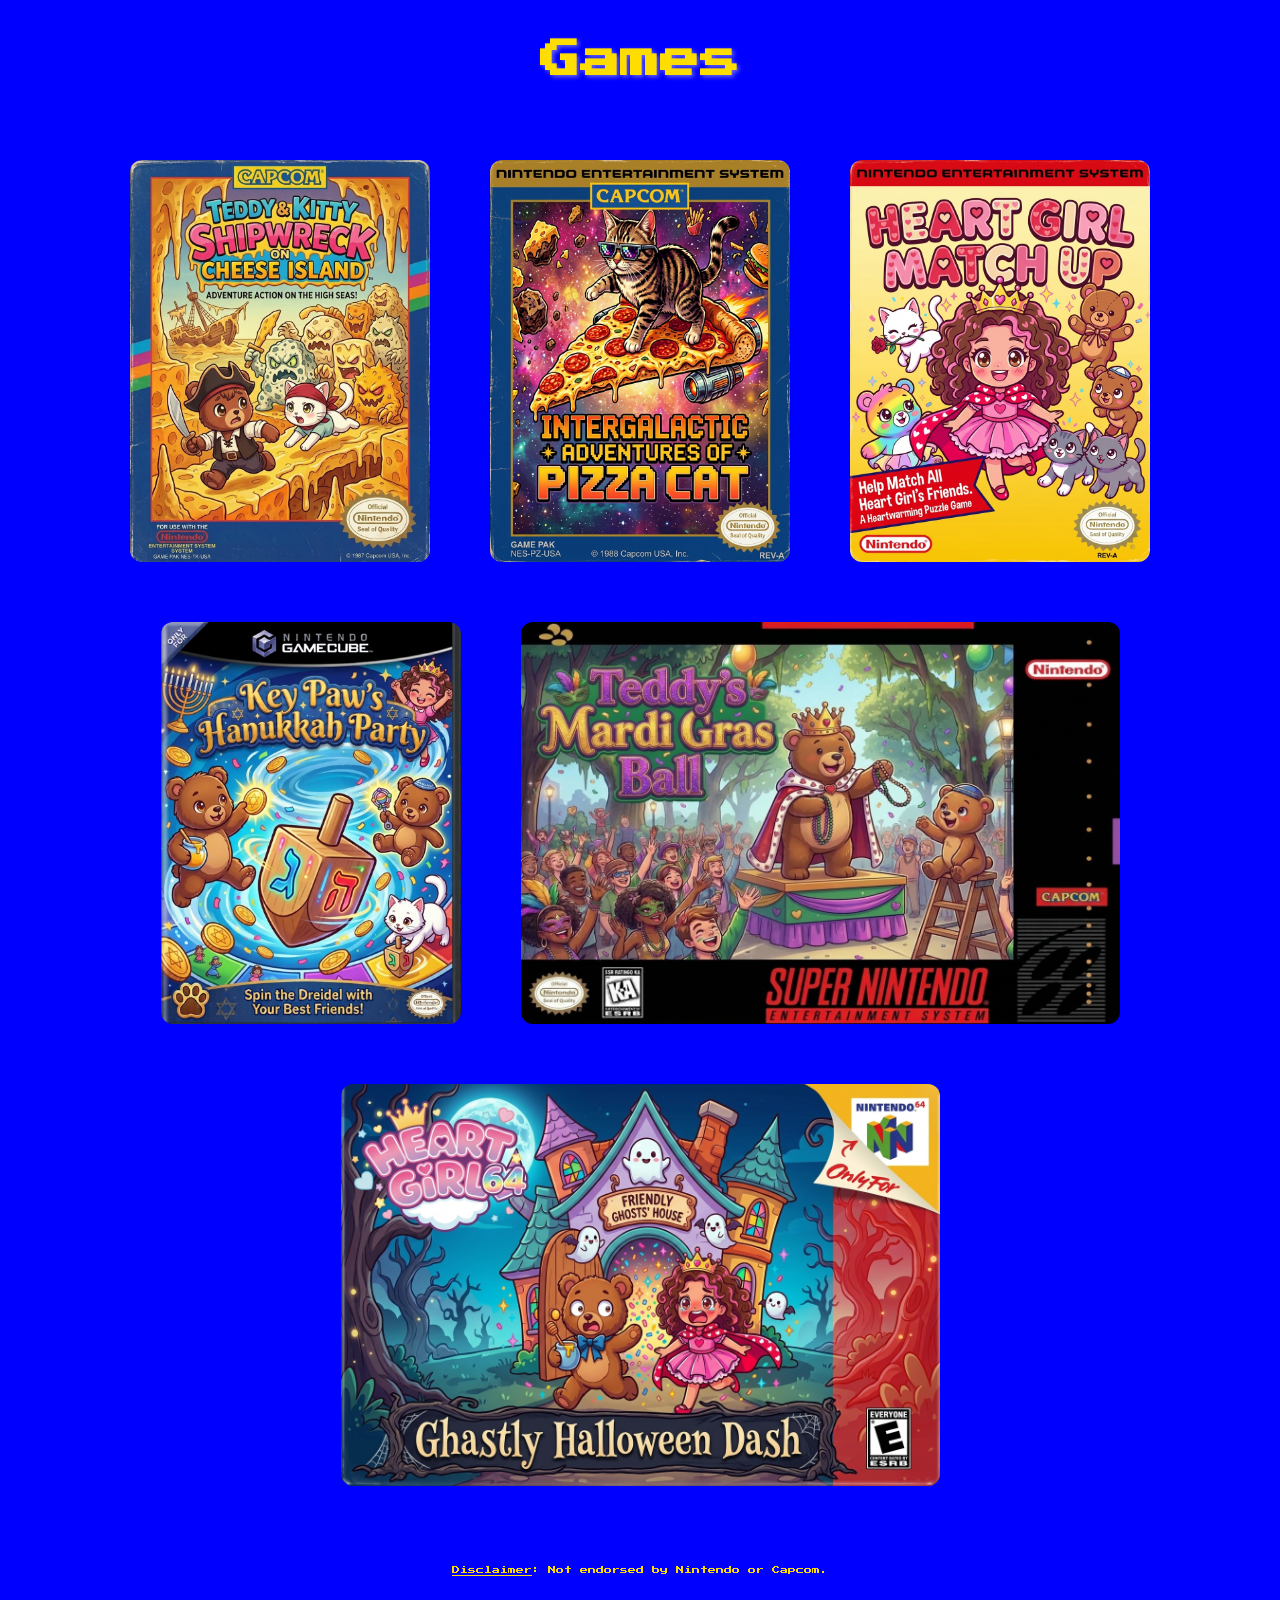
<file: index.html>
<!DOCTYPE html>
<html lang="en" class="reset-box-model">
<head>
  <meta charset="UTF-8">
  <meta name="viewport" content="width=device-width, initial-scale=1.0">
  <meta name="theme-color" content="#0000f8">
  <meta name="description" content="Play free kid-friendly browser games featuring Heart Girl — Teddy and Kitty: Shipwreck on Cheese Island, Intergallactic Adventures of Pizza Cat, Ghastly Halloween Dash and Heart Girl Match Up." />
  <!--NO INDEX-->
  <meta name="robots" content="index, follow, noimageindex" />
  <meta name="googlebot" content="index, follow, noimageindex" />
  <!--Title and Icon-->
  <title>Heart Girl Games</title>
  <link rel="icon" type="image/png" href="images/heart-girl-ico.png" />
  <link rel="apple-touch-icon" href="images/heart-girl-ico.png" />
  <link rel="canonical" href="https://heart-girl-games.netlify.app/" />
    <!-- Social Media -->
    <meta property="og:title" content="Heart Girl Games" />
    <meta property="og:description" content="Play free kid-friendly browser games featuring Heart Girl — Teddy and Kitty: Shipwreck on Cheese Island, Intergallactic Adventures of Pizza Cat, Ghastly Halloween Dash and Heart Girl Match Up." />
    <meta property="og:image" content="https://heart-girl-games.netlify.app/images/startScreen.jpg" />
    <meta property="og:image:width" content="1200" />
    <meta property="og:image:height" content="630" />
    <meta property="og:url" content="https://heart-girl-games.netlify.app/" />
    <meta property="og:type" content="website" />
    <meta property="og:locale" content="en-US" />
    <meta property="og:site_name" content="Heart Girl Games" />
    <!-- Twitter Card -->
    <meta name="twitter:card" content="summary_large_image" />
    <meta name="twitter:title" content="Heart Girl Games" />
    <meta name="twitter:description" content="Play free kid-friendly browser games featuring Heart Girl — Teddy and Kitty: Shipwreck on Cheese Island, Intergallactic Adventures of Pizza Cat, Ghastly Halloween Dash and Heart Girl Match Up." />
    <meta name="twitter:image" content="https://heart-girl-games.netlify.app/images/startScreen.jpg" />
   <!-- Style Sheets -->  
  <link href="https://fonts.googleapis.com/css2?family=Press+Start+2P&family=Story+Scrip&display=swap" rel="stylesheet">
  <link rel="stylesheet" href="styles.css">
  <!-- Structured Data -->
  <script type="application/ld+json">
  {
    "@context": "https://schema.org",
    "@type": "WebSite",
    "name": "Heart Girl Games",
    "url": "https://heart-girl-games.netlify.app/",
    "description": "Free kid-friendly browser games featuring Heart Girl, Teddy and Kitty."
  }
  </script>
</head>
<body class="reset-box-model page-body">
  <h1 class="reset-box-model page-title-games">Games</h1>
  <div class="game-grid">
    <a href="pirates/index.html" class="game-card">
      <img src="images/pirates.jpeg" alt="Pirates" class="game-thumbnail">
    </a>
    <a href="pizza_cat/index.html" class="game-card">
      <img src="images/pizza_cat.jpeg" alt="Pizza Cat" class="game-thumbnail">
    </a>
    <a href="match_up/index.html" class="game-card">
      <img src="images/match_up.jpeg" alt="Match Up" class="game-thumbnail">
    </a>
    <a href="key_paw/index.html" class="game-card">
      <img src="images/key_paw.jpg" alt="Match Up" class="game-thumbnail">
    </a>
    <a href="mardi_gras/index.html" class="game-card game-card-wide">
      <img src="images/mardi_gras.jpeg" alt="Teddy's Mardi Gras Ball" class="game-thumbnail">
    </a>
    <a href="teddy_3d/index.html" class="game-card game-card-wide">
      <img src="images/heat_girl_64.jpeg" alt="Heart Girl 64" class="game-thumbnail">
    </a>
  </div>
  <div class="copyright-text"><u>Disclaimer</u>: Not endorsed by Nintendo or Capcom.</div>
</body>
<script src="script.js"></script>
</html>
</file>
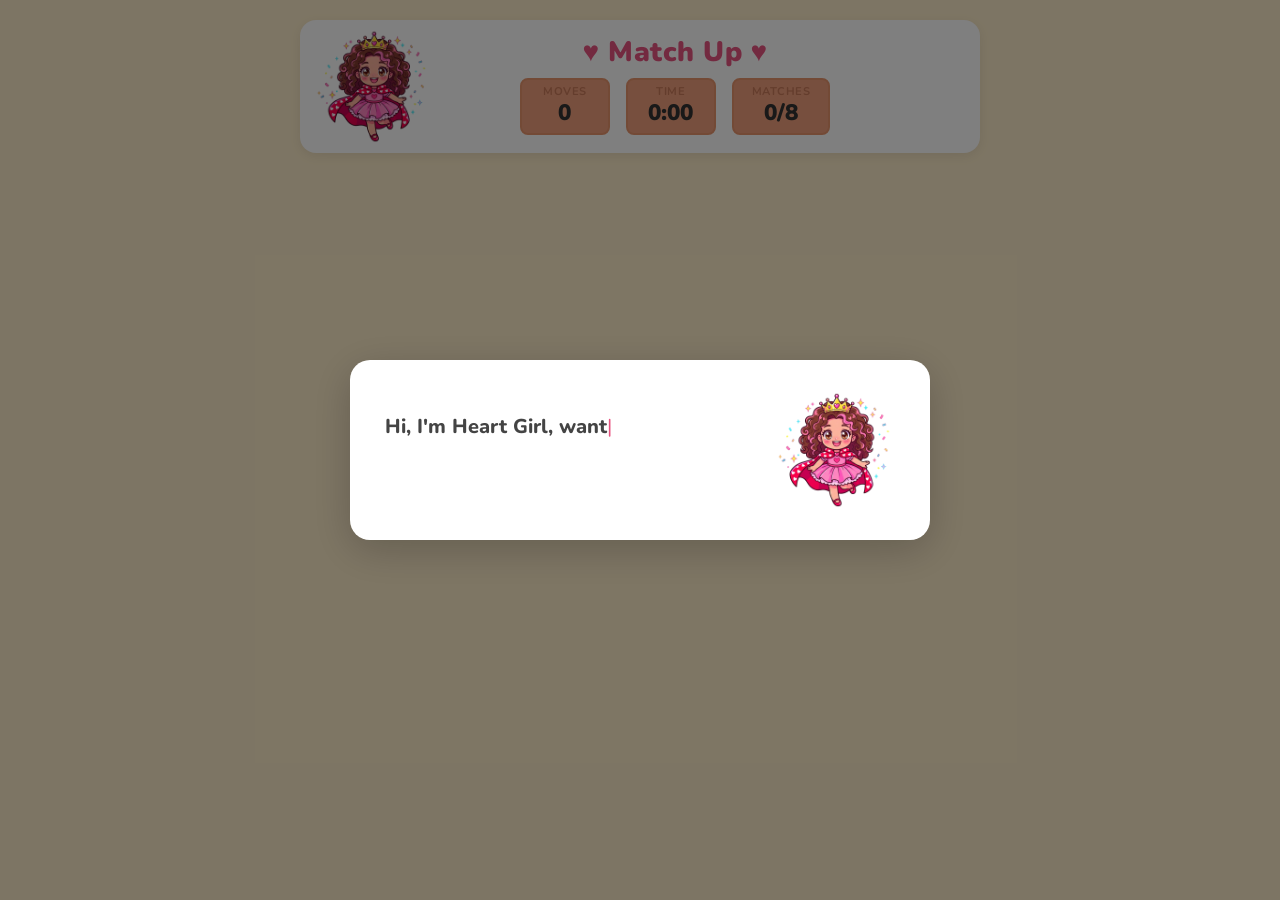
<file: match_up/index.html>
<!DOCTYPE html>
<html lang="en">
<head>
    <meta charset="UTF-8">
    <meta name="viewport" content="width=device-width, initial-scale=1.0">
    <meta name="robots" content="nofollow, noindex, noimageindex">
    <title>Heart Girl Match Up</title>
    <link rel="icon" type="image/png" href="Images/hg-favicon.png">
    <link href="https://cdn.jsdelivr.net/npm/bootstrap@5.3.2/dist/css/bootstrap.min.css" rel="stylesheet">
    <link href="https://fonts.googleapis.com/css2?family=Nunito:wght@600;700;800;900&display=swap" rel="stylesheet">
    <link rel="stylesheet" href="styles.css">
</head>
<body>

    <!-- Popup Overlay -->
    <div class="popup-overlay active" id="popupOverlay">
        <div class="popup-box">
            <div class="popup-text-section">
                <p class="popup-typed-text" id="popupTypedText"></p>
                <div class="popup-continue hidden" id="popupContinue">
                    <span class="continue-keyboard">Press Return to continue</span>
                    <button class="continue-touch btn btn-continue" type="button">Continue</button>
                </div>
            </div>
            <div class="popup-image-section">
                <img src="Images/heart-girl.png" alt="Heart Girl" class="popup-img"
                     onerror="this.style.display='none';">
            </div>
        </div>
    </div>

    <!-- Heart Match Animation -->
    <div class="heart-pop" id="heartPop" aria-hidden="true">&#9829;</div>

    <!-- Game Container -->
    <div class="container-fluid game-container" id="gameContainer">
        <!-- Header -->
        <div class="game-header mx-auto">
            <div class="header-inner">
                <img src="Images/heart-girl.png" alt="Heart Girl" class="header-img"
                     onerror="this.style.display='none';">
                <h1 class="game-title text-center">&#9829; Match Up &#9829;</h1>
                <div class="metrics d-flex justify-content-center gap-3 mt-2">
                    <div class="metric-box text-center">
                        <div class="metric-label">Moves</div>
                        <div class="metric-value" id="movesDisplay">0</div>
                    </div>
                    <div class="metric-box text-center">
                        <div class="metric-label">Time</div>
                        <div class="metric-value" id="timeDisplay">0:00</div>
                    </div>
                    <div class="metric-box text-center">
                        <div class="metric-label">Matches</div>
                        <div class="metric-value" id="matchesDisplay">0/8</div>
                    </div>
                </div>
            </div>
        </div>

        <!-- Card Grid -->
        <div class="card-grid mx-auto" id="cardGrid"></div>
    </div>

    <script src="app.js"></script>
</body>
</html>
</file>
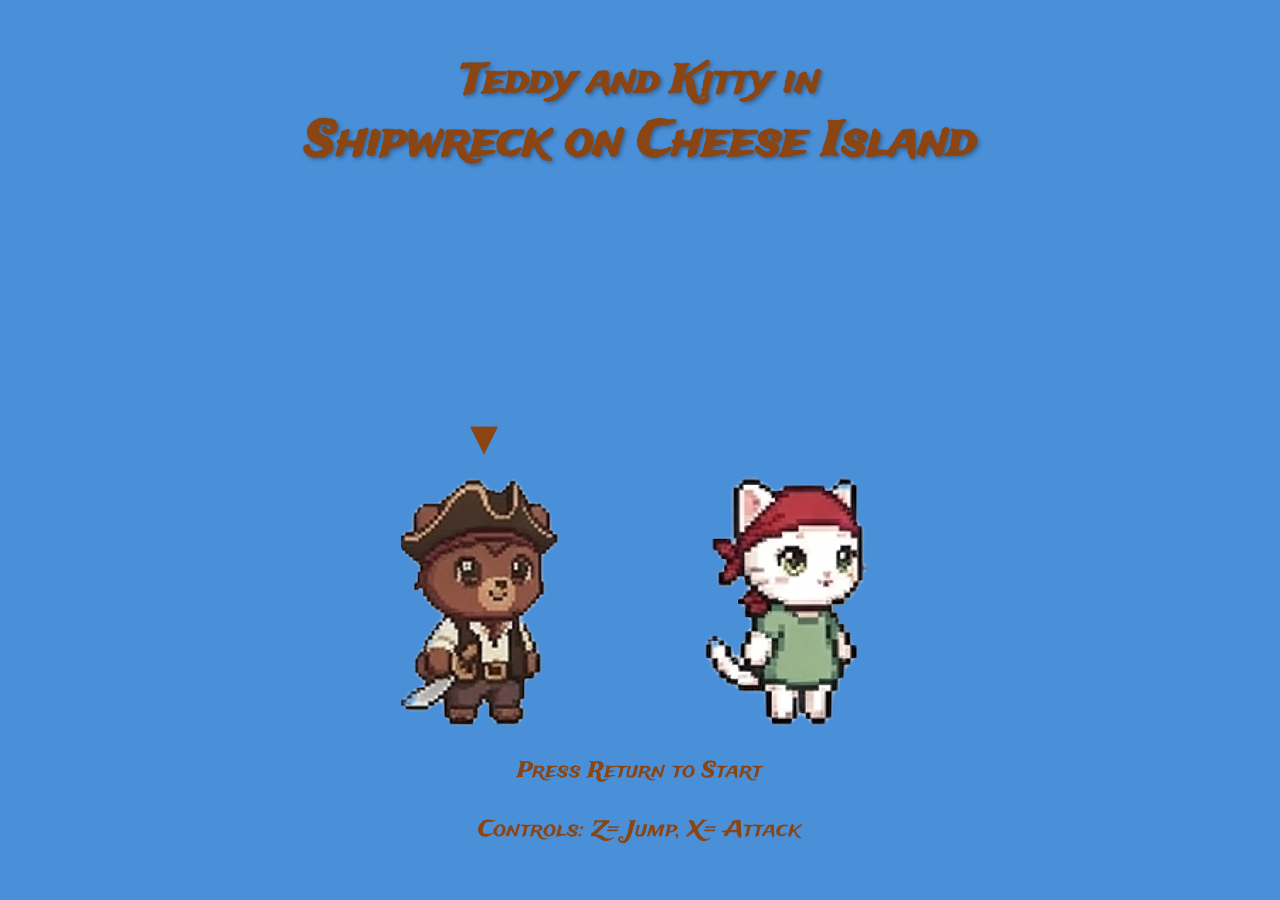
<file: pirates/index.html>
<!DOCTYPE html>
<html lang="en">
<head>
    <meta charset="UTF-8">
    <meta name="viewport" content="width=device-width, initial-scale=1.0, user-scalable=no">
    <meta name="theme-color" content="#4a90d9">
    <meta name="description" content="Tedd and Kitty are shipwrecked on Cheese Island... and they're lactose intolerant!!! Help our benevolent bucaneers avoid a dairy-induced demise and live to roam the seven seas." />
    <!--NO INDEX-->
    <meta name="robots" content="noindex, noimageindex, nofollow" />
    <meta name="googlebot" content="noindex, noimageindex, nofollow" />
    <!--TAB TITLE AND ICON-->
    <title>Shipwreck on Cheese Island</title>
    <link rel="icon" href="images/icon/teddy-ico.png" type="image/x-icon">
    <!-- Social Media -->
    <meta property="og:title" content="Teddy and Kitty: Shipwreck on Cheese Island" />
    <meta property="og:description" content="Tedd and Kitty are shipwrecked on Cheese Island... and they're lactose intolerant!!! Help our benevolent bucaneers avoid a dairy-induced demise and live to roam the seven seas." />
    <meta property="og:image" content="images/meta_property_images/startScreen.jpg" />
    <meta property="og:url" content="https://heart-girl-games.netlify.app/pirates" />
    <meta property="og:type" content="website" />
    <meta property="og:locale" content="en-US" />
    <meta property="og:site_name" content="Heart Girl Games" />
    <!--STYLING SHEETS-->
    <link rel="preconnect" href="https://fonts.googleapis.com">
    <link rel="preconnect" href="https://fonts.gstatic.com" crossorigin>
    <link href="https://fonts.googleapis.com/css2?family=Trade+Winds&display=swap" rel="stylesheet">
    <link href="https://fonts.googleapis.com/css2?family=Press+Start+2P&display=swap" rel="stylesheet">
    <link rel="stylesheet" href="style.css">
</head>
<body>

    <!-- Start / Character Select Screen -->
    <div id="start-screen" class="screen screen--start">
        <div class="title-container">
            <h1 class="title-line title-line--sub">Teddy and Kitty in</h1>
            <h2 class="title-line title-line--main">Shipwreck on Cheese Island</h2>
        </div>
        <div class="character-select-wrapper">
            <div class="character-select">
                <div class="character-option" data-character="teddy">
                    <div class="select-arrow">&#9660;</div>
                    <img class="character-idle" src="images/Player/Teddy/idle/teddy_idle_1.png" alt="Teddy">
                </div>
                <div class="character-option" data-character="kitty">
                    <div class="select-arrow hidden">&#9660;</div>
                    <img class="character-idle" src="images/Player/Kitty/idle/kitty_idel_1.png" alt="Kitty">
                </div>
            </div>
            <p class="start-hint start-hint--desktop">Press Return to Start</p>
            <p class="start-hint start-hint--desktop">Controls: Z= Jump, X= Attack</p>
            <button class="start-hint start-hint--mobile btn-start">Start</button>
        </div>
    </div>

    <!-- Game Screen -->
    <div id="game-screen" class="screen screen--game hidden">
        <div id="game-area" class="game-area">
            <canvas id="game-canvas" class="game-canvas"></canvas>

            <!-- Heads-Up Display -->
            <div class="hud">
                <div id="hearts-container" class="hud__hearts"></div>
                <div id="score-display" class="hud__score">0</div>
                <div id="letters-display" class="hud__letters"></div>
            </div>

            <!-- Win Fade Overlay -->
            <div id="win-fade-overlay" class="overlay overlay--win-fade hidden"></div>

            <!-- Countdown Overlay -->
            <div id="countdown-overlay" class="overlay overlay--countdown hidden">
                <span id="countdown-number" class="countdown-number">3</span>
            </div>

            <!-- Game Over Overlay -->
            <div id="game-over-overlay" class="overlay overlay--gameover hidden">
                <div class="gameover-text">Game Over</div>
                <div id="final-score" class="gameover-score"></div>
                <p class="start-hint start-hint--desktop">Press Return to Restart</p>
                <button class="start-hint start-hint--mobile btn-restart">Play Again</button>
            </div>

            <!-- Ending Screen Overlay -->
            <div id="ending-overlay" class="overlay overlay--ending hidden">
                <img id="ending-bg" class="ending-bg" src="images/Ending/end_1.jpg" alt="">
                <div class="ending-content">
                    <p id="ending-text" class="ending-typewriter"></p>
                </div>
                <div id="ending-final" class="ending-final hidden">
                    <div class="ending-the-end">The End</div>
                    <div id="ending-score" class="ending-score"></div>
                    <div class="ending-play-again">
                        <span class="ending-play-again__desktop">——Play Again?——</span>
                        <button class="ending-play-again__mobile btn-ending-restart">Play Again?</button>
                    </div>
                </div>
            </div>
        </div>

        <!-- Mobile Touch Controls -->
        <div class="mobile-controls">
            <button id="btn-jump" class="mobile-btn mobile-btn--jump">Jump</button>
            <button id="btn-attack" class="mobile-btn mobile-btn--attack">Attack</button>
        </div>
    </div>

    <script src="game.js"></script>
</body>
</html>
</file>
<file: styles.css>
/* ======================
   Reset Styles
   Removes default browser margins, padding, and sets consistent box-sizing
   ====================== */

.reset-box-model {
  margin: 0;
  padding: 0;
  box-sizing: border-box;
}

/* ======================
   Page Layout
   Controls the overall page background and spacing
   ====================== */

.page-body {
  min-height: 100vh;
  background: blue;
  padding: 40px 20px;
}

/* ======================
   Typography
   Styles for headings and text elements
   ====================== */

.page-title-games {
  font-family: 'Press Start 2P', cursive;
  color: #ffdd00;
  text-shadow: 2px 2px 4px rgba(255, 255, 200, 0.4);
  text-align: center;
  font-size: clamp(1.2rem, 4vw, 2.5rem);
  margin-bottom: 50px;
}

.copyright-text{
  font-family: 'Press Start 2P', cursive;
  color: #ffdd00;
  font-size: .5rem;
  margin: 2rem 0;
  text-align: center;
}


/* ======================
   Game Grid
   Flex-based layout for displaying game cards in a responsive grid
   ====================== */

.game-grid {
  display: flex;
  flex-wrap: wrap;
  justify-content: center;
  gap: 60px;
  max-width: 2000px;
  margin: 5rem auto;
  padding: 0 2rem;
}



/* ======================
   Game Cards
   Individual game link cards with hover animation
   ====================== */

.game-card {
  display: block;
  flex: 0 1 300px;
  transition: transform 0.2s ease;
}

.game-card {
  display: block;
  flex: 0 1 300px;
  transition: transform 0.2s ease;
}

.game-card:hover {
  transform: scale(1.05);
}

/* ======================
   Game Thumbnails
   Responsive images displayed within each game card
   ====================== */

.game-thumbnail {
  width: 100%;
  aspect-ratio: 56 / 75;
  object-fit: cover;
  border-radius: 12px;
  display: block;
}

.game-card-wide {
  flex: 0 1 599px;
}

.game-card-wide .game-thumbnail {
  aspect-ratio: 79 / 53;
}
</file>
<file: match_up/styles.css>
/* ===== CUSTOM PROPERTIES ===== */
:root {
    --bg-color: #FCECC9;
    --header-bg: #FFFFFF;
    --title-color: #E75480;
    --star-color: #E75480;
    --metric-bg: #F0A07C;
    --metric-border: #E8956D;
    --metric-label: #C97A5A;
    --metric-value: #333333;
    --card-border: #9EC8E0;
    --card-bg: #FFFFFF;
    --heart-color: #FF69B4;
    --popup-bg: #FFFFFF;
    --btn-pink: #E75480;
    --btn-pink-hover: #D44370;
    --font-family: 'Nunito', 'Segoe UI', sans-serif;
}

/* ===== GLOBAL ===== */
*,
*::before,
*::after {
    box-sizing: border-box;
}

body {
    margin: 0;
    padding: 0;
    background-color: var(--bg-color);
    font-family: var(--font-family);
    min-height: 100vh;
    overflow-x: hidden;
}

/* ===== POPUP OVERLAY ===== */
.popup-overlay {
    position: fixed;
    inset: 0;
    z-index: 9999;
    background: rgba(0, 0, 0, 0.5);
    display: none;
    align-items: center;
    justify-content: center;
    padding: 20px;
}

.popup-overlay.active {
    display: flex;
}

.popup-box {
    background: var(--popup-bg);
    border-radius: 20px;
    padding: 30px 35px;
    max-width: 580px;
    width: 100%;
    display: flex;
    align-items: center;
    gap: 24px;
    box-shadow: 0 10px 40px rgba(0, 0, 0, 0.2);
    animation: popupSlideIn 0.4s ease-out;
}

@keyframes popupSlideIn {
    from {
        opacity: 0;
        transform: translateY(30px) scale(0.95);
    }
    to {
        opacity: 1;
        transform: translateY(0) scale(1);
    }
}

.popup-text-section {
    flex: 1;
    min-height: 120px;
    display: flex;
    flex-direction: column;
    justify-content: center;
}

.popup-typed-text {
    font-size: 1.25rem;
    font-weight: 800;
    color: #444;
    margin: 0 0 16px 0;
    min-height: 60px;
    line-height: 1.5;
}

.popup-typed-text::after {
    content: '|';
    animation: blinkCursor 0.7s step-end infinite;
    color: var(--title-color);
    font-weight: 400;
}

.popup-typed-text.done::after {
    display: none;
}

.popup-continue {
    margin-top: 8px;
}

.popup-continue.hidden {
    display: none;
}

.continue-keyboard {
    font-size: 0.95rem;
    font-weight: 700;
    color: var(--title-color);
    animation: flashText 1.2s ease-in-out infinite;
}

.continue-touch {
    display: none;
}

/* Show touch button and hide keyboard text on touch devices */
@media (hover: none) and (pointer: coarse) {
    .continue-keyboard {
        display: none;
    }
    .continue-touch {
        display: inline-block;
    }
}

.btn-continue {
    background-color: var(--btn-pink);
    color: white;
    font-weight: 800;
    font-family: var(--font-family);
    border: none;
    border-radius: 25px;
    padding: 8px 28px;
    font-size: 1rem;
    transition: background-color 0.2s, transform 0.15s;
}

.btn-continue:hover {
    background-color: var(--btn-pink-hover);
    color: white;
    transform: scale(1.05);
}

.btn-continue:active {
    transform: scale(0.97);
}

.popup-image-section {
    flex-shrink: 0;
    width: 120px;
    display: flex;
    align-items: center;
    justify-content: center;
}

.popup-img {
    width: 100%;
    height: auto;
    max-height: 160px;
    object-fit: contain;
}

@keyframes blinkCursor {
    50% { opacity: 0; }
}

@keyframes flashText {
    0%, 100% { opacity: 1; }
    50% { opacity: 0.3; }
}

/* ===== HEART POP ANIMATION ===== */
.heart-pop {
    position: fixed;
    top: 50%;
    left: 50%;
    transform: translate(-50%, -50%) scale(0);
    font-size: 5rem;
    color: var(--heart-color);
    opacity: 0;
    pointer-events: none;
    z-index: 5000;
    user-select: none;
    text-shadow: 0 0 20px rgba(255, 105, 180, 0.4);
}

.heart-pop.active {
    animation: heartPopAnim 0.9s ease-out forwards;
}

@keyframes heartPopAnim {
    0% {
        transform: translate(-50%, -50%) scale(0.3);
        opacity: 0;
    }
    25% {
        transform: translate(-50%, -50%) scale(2.5);
        opacity: 1;
    }
    55% {
        transform: translate(-50%, -50%) scale(3.5);
        opacity: 0.9;
    }
    100% {
        transform: translate(-50%, -50%) scale(5);
        opacity: 0;
    }
}

/* ===== GAME CONTAINER ===== */
.game-container {
    padding: 20px 15px 40px;
    max-width: 750px;
}

/* ===== HEADER ===== */
.game-header {
    background: var(--header-bg);
    border-radius: 16px;
    padding: 16px 20px 18px;
    margin-bottom: 20px;
    box-shadow: 0 3px 12px rgba(0, 0, 0, 0.08);
    max-width: 680px;
    position: relative;
    padding-left: 90px;
}

.header-img {
    position: absolute;
    left: 14px;
    top: 8px;
    bottom: 8px;
    height: calc(100% - 16px);
    width: auto;
    object-fit: contain;
    flex-shrink: 0;
}

.game-title {
    font-size: 1.75rem;
    font-weight: 900;
    color: var(--title-color);
    margin: 0;
    letter-spacing: 0.5px;
}

.metrics {
    flex-wrap: wrap;
}

.metric-box {
    background: var(--metric-bg);
    border: 2px solid var(--metric-border);
    border-radius: 8px;
    padding: 4px 18px 6px;
    min-width: 90px;
}

.metric-label {
    font-size: 0.7rem;
    font-weight: 700;
    color: var(--metric-label);
    text-transform: uppercase;
    letter-spacing: 0.5px;
}

.metric-value {
    font-size: 1.4rem;
    font-weight: 900;
    color: var(--metric-value);
    line-height: 1.2;
}

/* ===== CARD GRID ===== */
.card-grid {
    display: grid;
    grid-template-columns: repeat(4, 1fr);
    gap: 12px;
    max-width: 680px;
}

/* ===== CARD ===== */
.game-card {
    aspect-ratio: 1;
    perspective: 800px;
    cursor: pointer;
    -webkit-tap-highlight-color: transparent;
}

.card-inner {
    width: 100%;
    height: 100%;
    position: relative;
    transform-style: preserve-3d;
    transition: transform 0.5s ease;
    border-radius: 12px;
}

.game-card.flipped .card-inner {
    transform: rotateY(180deg);
}

.game-card.flipped {
    animation: cardLift 0.5s ease;
}

@keyframes cardLift {
    0% { transform: scale(1); }
    30% { transform: scale(1.06) translateY(-4px); }
    100% { transform: scale(1) translateY(0); }
}

.card-face {
    position: absolute;
    inset: 0;
    backface-visibility: hidden;
    -webkit-backface-visibility: hidden;
    border-radius: 12px;
    border: 2.5px solid var(--card-border);
    background: var(--card-bg);
    display: flex;
    align-items: center;
    justify-content: center;
    overflow: hidden;
}

.card-front {
    z-index: 2;
}

.card-front img {
    width: 100%;
    height: 100%;
    object-fit: contain;
    padding: 4px;
}

/* Fallback heart for missing card-back logo image */
.card-front .fallback-heart {
    display: none;
    font-size: 3rem;
    color: var(--heart-color);
    line-height: 1;
}

.card-front.img-missing img {
    display: none;
}

.card-front.img-missing .fallback-heart {
    display: block;
}

.card-back {
    transform: rotateY(180deg);
}

.card-back img {
    width: 80%;
    height: 80%;
    object-fit: contain;
}

/* Fallback for missing card face images */
.card-back .fallback-icon {
    display: none;
    width: 70%;
    height: 70%;
    border-radius: 50%;
    font-size: 2rem;
    font-weight: 900;
    color: #fff;
    align-items: center;
    justify-content: center;
}

.card-back.img-missing img {
    display: none;
}

.card-back.img-missing .fallback-icon {
    display: flex;
}

/* Matched card styling */
.game-card.matched {
    cursor: default;
}

.game-card.matched .card-face {
    border-color: #90EE90;
    box-shadow: 0 0 8px rgba(144, 238, 144, 0.4);
}

/* Hover effect — desktop only */
@media (hover: hover) and (pointer: fine) {
    .game-card:not(.flipped):not(.matched):hover .card-inner {
        transform: translateY(-5px) scale(1.03);
        transition: transform 0.2s ease;
    }

    .game-card:not(.flipped):not(.matched):hover .card-face {
        box-shadow: 0 6px 16px rgba(0, 0, 0, 0.12);
        border-color: #7AB8D4;
    }
}

/* ===== RESPONSIVE ===== */
@media (max-width: 576px) {
    .game-title {
        font-size: 1.35rem;
    }

    .game-header {
        padding: 12px 14px 14px;
        padding-left: 65px;
    }

    .header-img {
        left: 8px;
        top: 6px;
        bottom: 6px;
        height: calc(100% - 12px);
    }

    .metric-box {
        min-width: 75px;
        padding: 3px 12px 5px;
    }

    .metric-value {
        font-size: 1.15rem;
    }

    .popup-box {
        flex-direction: column-reverse;
        text-align: center;
        padding: 24px 20px;
    }

    .popup-image-section {
        width: 80px;
    }

    .popup-typed-text {
        font-size: 1.1rem;
    }
}

@media (max-width: 500px) {
    .card-grid {
        grid-template-columns: repeat(2, 1fr);
        gap: 10px;
    }

    .game-container {
        padding: 12px 10px 30px;
    }

    .game-header {
        padding-left: 55px;
    }

    .header-img {
        left: 6px;
    }

    .metrics {
        gap: 6px !important;
    }

    .metric-box {
        min-width: 65px;
        padding: 2px 8px 4px;
    }

    .metric-label {
        font-size: 0.6rem;
    }

    .metric-value {
        font-size: 1rem;
    }
}
</file>
<file: pirates/style.css>
/* ==========================================
   BASE & RESET
   ========================================== */

/* Resets default browser margins and enforces border-box sizing */
*,
*::before,
*::after {
    margin: 0;
    padding: 0;
    box-sizing: border-box;
}

/* Full-viewport body with pirate font and ocean-blue background */
body {
    font-family: 'Trade Winds', cursive;
    background-color: #4a90d9;
    overflow: hidden;
    width: 100vw;
    height: 100vh;
    -webkit-user-select: none;
    user-select: none;
    -webkit-tap-highlight-color: transparent;
}

/* ==========================================
   UTILITY CLASSES
   ========================================== */

/* Hides an element from layout and display */
.hidden {
    display: none !important;
}

/* ==========================================
   SCREEN CONTAINERS
   ========================================== */

/* Base full-viewport screen layer */
.screen {
    position: absolute;
    top: 0;
    left: 0;
    width: 100%;
    height: 100%;
}

/* Start screen with vertical flex layout and blue background */
.screen--start {
    display: flex;
    flex-direction: column;
    align-items: center;
    justify-content: space-between;
    padding: 4vh 2vw 6vh;
    background-color: #4a90d9;
}

/* Game screen with ocean-blue letterbox background */
.screen--game {
    background-color: #4a90d9;
}

/* ==========================================
   TYPOGRAPHY — TITLE
   ========================================== */

/* Wrapper for the two-line game title at the top */
.title-container {
    text-align: center;
    padding-top: 2vh;
}

/* Shared brown text style for both title lines */
.title-line {
    color: #8B4513;
    text-shadow: 2px 2px 4px rgba(0, 0, 0, 0.3);
    line-height: 1.4;
}

/* Smaller sub-heading: "Teddy and Kitty in" */
.title-line--sub {
    font-size: clamp(1.2rem, 4vw, 2.5rem);
}

/* Larger main heading: "Shipwreck on Cheese Island" */
.title-line--main {
    font-size: clamp(1.4rem, 5vw, 3rem);
}

/* ==========================================
   CHARACTER SELECTION
   ========================================== */

/* Wrapper that groups the selection row and start hint together */
.character-select-wrapper {
    display: flex;
    flex-direction: column;
    align-items: center;
}

/* Horizontal flex row holding the two character options */
.character-select {
    display: flex;
    justify-content: center;
    gap: 10vw;
    align-items: flex-end;
}

/* Single character column with centered content */
.character-option {
    display: flex;
    flex-direction: column;
    align-items: center;
    cursor: pointer;
}

/* Pixel-art idle portrait on the start screen */
.character-idle {
    height: clamp(100px, 28vh, 280px);
    width: auto;
    image-rendering: pixelated;
}

/* Down-pointing triangle that bounces above the selected character */
.select-arrow {
    font-size: clamp(1.5rem, 4vw, 3rem);
    color: #8B4513;
    animation: bounce 0.6s ease-in-out infinite;
}

/* Vertical bounce keyframes for the selection arrow */
@keyframes bounce {
    0%, 100% { transform: translateY(0); }
    50% { transform: translateY(-12px); }
}

/* ==========================================
   START / RESTART HINTS
   ========================================== */

/* Shared styling for start and restart prompt text */
.start-hint {
    color: #8B4513;
    font-family: 'Trade Winds', cursive;
    font-size: clamp(0.9rem, 2.5vw, 1.4rem);
    text-align: center;
    margin-top: 3vh;
}

/* Desktop-only keyboard hint (visible by default) */
.start-hint--desktop {
    display: block;
}

/* Mobile-only tap button (hidden by default) */
.start-hint--mobile {
    display: none;
    background-color: #8B4513;
    color: #fff;
    border: 3px solid #5C2D06;
    padding: 12px 44px;
    border-radius: 10px;
    cursor: pointer;
    font-size: clamp(1rem, 3vw, 1.5rem);
}

/* ==========================================
   GAME AREA
   ========================================== */

/* Clipped game viewport that holds the canvas and overlays */
.game-area {
    position: absolute;
    overflow: hidden;
    background-color: #4a90d9;
}

/* Canvas element stretched to fill the game area */
.game-canvas {
    display: block;
    width: 100%;
    height: 100%;
}

/* ==========================================
   HUD (HEADS-UP DISPLAY)
   ========================================== */

/* Top-bar container for hearts and score within the game area */
.hud {
    position: absolute;
    top: 0;
    left: 0;
    right: 0;
    display: flex;
    justify-content: space-between;
    align-items: flex-start;
    padding: calc(10px * var(--game-scale, 1)) calc(15px * var(--game-scale, 1));
    pointer-events: none;
    z-index: 10;
}

/* Horizontal row of heart icons on the left */
.hud__hearts {
    display: flex;
    gap: calc(5px * var(--game-scale, 1));
}

/* Individual pixel-art heart image */
.heart-icon {
    width: calc(40px * var(--game-scale, 1));
    height: auto;
    image-rendering: pixelated;
}

/* Centered score text at the top of the game area */
.hud__score {
    position: absolute;
    left: 50%;
    transform: translateX(-50%);
    font-size: calc(32px * var(--game-scale, 1));
    color: #fff;
    text-shadow: 2px 2px 4px rgba(0, 0, 0, 0.7);
}

/* ==========================================
   OVERLAYS (COUNTDOWN & GAME OVER)
   ========================================== */

/* Shared full-cover overlay within the game area */
.overlay {
    position: absolute;
    top: 0;
    left: 0;
    width: 100%;
    height: 100%;
    display: flex;
    flex-direction: column;
    justify-content: center;
    align-items: center;
    z-index: 20;
    pointer-events: none;
}

/* Semi-transparent dark backdrop for the game-over state */
.overlay--gameover {
    background-color: rgba(0, 0, 0, 0.6);
    pointer-events: auto;
}

/* Large countdown digit shown during the 3-2-1 sequence */
.countdown-number {
    font-size: clamp(5rem, 18vw, 12rem);
    color: #fff;
    text-shadow: 4px 4px 8px rgba(0, 0, 0, 0.8);
}

/* "Game Over" heading on the defeat screen */
.gameover-text {
    font-size: clamp(2rem, 8vw, 5rem);
    color: #ff4444;
    text-shadow: 3px 3px 6px rgba(0, 0, 0, 0.8);
    margin-bottom: 0.8rem;
}

/* Final score shown below the game-over heading */
.gameover-score {
    font-size: clamp(1.2rem, 4vw, 2.5rem);
    color: #fff;
    text-shadow: 2px 2px 4px rgba(0, 0, 0, 0.7);
    margin-bottom: 1rem;
}

/* ==========================================
   MOBILE CONTROLS
   ========================================== */

/* Bottom bar holding jump and attack buttons (mobile only) */
.mobile-controls {
    display: none;
    justify-content: space-between;
    position: absolute;
    bottom: 12px;
    left: 50%;
    transform: translateX(-50%);
    padding: 0 20px;
    width: 100%;
    max-width: 600px;
    z-index: 50;
}

/* Shared base style for mobile action buttons */
.mobile-btn {
    font-family: 'Trade Winds', cursive;
    font-size: clamp(1rem, 3vw, 1.5rem);
    padding: 14px 32px;
    border: none;
    border-radius: 12px;
    color: #fff;
    cursor: pointer;
    -webkit-tap-highlight-color: transparent;
    touch-action: manipulation;
}

/* Green-tinted jump button on the left */
.mobile-btn--jump {
    background-color: #2e7d32;
}

/* Red-tinted attack button on the right */
.mobile-btn--attack {
    background-color: #f44336;
}

/* Landscape mobile: buttons at screen edges, overlapping game area */
@media (orientation: landscape) {
    body.is-mobile .mobile-controls {
        left: 0;
        right: 0;
        bottom: 20px;
        max-width: none;
        transform: none;
        padding: 0 20px;
    }
}

/* ==========================================
   RESPONSIVE — MOBILE OVERRIDES
   ========================================== */

/* On touch devices hide desktop hints and show mobile controls */
body.is-mobile .start-hint--desktop {
    display: none;
}

/* Show the mobile start / restart button */
body.is-mobile .start-hint--mobile {
    display: inline-block;
}

/* Show the mobile jump and attack bar */
body.is-mobile .mobile-controls {
    display: flex;
}

/* ==========================================
   HUD — LETTER SLOTS
   ========================================== */

.hud__letters {
    position: absolute;
    right: calc(15px * var(--game-scale, 1));
    top: calc(10px * var(--game-scale, 1));
    display: flex;
    gap: calc(4px * var(--game-scale, 1));
}

.hud__letter-slot {
    width: calc(32px * var(--game-scale, 1));
    height: calc(38px * var(--game-scale, 1));
    display: flex;
    align-items: center;
    justify-content: center;
    font-family: 'Press Start 2P', monospace;
    font-size: calc(18px * var(--game-scale, 1));
    color: rgba(255, 255, 255, 0.25);
    text-shadow: 1px 1px 2px rgba(0, 0, 0, 0.5);
}

.hud__letter-slot--collected {
    color: #FFD700;
    text-shadow: 1px 1px 0 #B8860B, 2px 2px 4px rgba(0, 0, 0, 0.7);
}

.hud__letter-slot--flash {
    animation: letter-flash 0.25s ease-in-out 6 alternate;
}

@keyframes letter-flash {
    0%   { color: #FFD700; transform: scale(1); }
    100% { color: #FFFFFF; transform: scale(1.3); }
}

/* ==========================================
   WIN FADE OVERLAY
   ========================================== */

.overlay--win-fade {
    background-color: #000;
    opacity: 0;
    transition: opacity 1s ease-in;
    pointer-events: none;
    z-index: 15;
}

.overlay--win-fade--active {
    opacity: 1;
}

/* ==========================================
   ENDING SCREEN
   ========================================== */

.overlay--ending {
    background-color: #000;
    pointer-events: auto;
    z-index: 25;
    opacity: 0;
    transition: opacity 1.5s ease-in;
}

.overlay--ending--visible {
    opacity: 1;
}

.ending-bg {
    position: absolute;
    top: 0;
    left: 0;
    width: 100%;
    height: 100%;
    object-fit: cover;
}

.ending-content {
    position: absolute;
    top: 8%;
    left: 8%;
    right: 8%;
    height: 34%;
    display: flex;
    align-items: center;
    justify-content: center;
    z-index: 1;
}

.ending-typewriter {
    font-family: 'Press Start 2P', monospace;
    font-size: clamp(0.55rem, 1.8vw, 0.95rem);
    color: #fff;
    text-shadow: 2px 2px 4px rgba(0, 0, 0, 0.9), 0 0 8px rgba(0, 0, 0, 0.6);
    line-height: 1.8;
    text-align: center;
    opacity: 1;
    transition: opacity 0.8s ease-out;
}

.ending-typewriter--fade-out {
    opacity: 0;
}

.ending-final {
    position: absolute;
    top: 0;
    left: 0;
    width: 100%;
    height: 100%;
    display: flex;
    flex-direction: column;
    align-items: center;
    justify-content: center;
    z-index: 2;
}

.ending-the-end {
    font-family: 'Trade Winds', cursive;
    font-size: clamp(2rem, 7vw, 4.5rem);
    color: #FFD700;
    text-shadow: 3px 3px 6px rgba(0, 0, 0, 0.9);
    margin-bottom: 1.5rem;
}

.ending-score {
    font-family: 'Press Start 2P', monospace;
    font-size: clamp(0.8rem, 2.5vw, 1.4rem);
    color: #fff;
    text-shadow: 2px 2px 4px rgba(0, 0, 0, 0.8);
    margin-bottom: 2rem;
}

.ending-play-again__desktop {
    font-family: 'Trade Winds', cursive;
    font-size: clamp(1rem, 3vw, 1.8rem);
    color: #fff;
    text-shadow: 2px 2px 4px rgba(0, 0, 0, 0.8);
    animation: play-again-flash 1s ease-in-out infinite;
    cursor: pointer;
}

.ending-play-again__mobile {
    display: none;
    font-family: 'Trade Winds', cursive;
    background-color: #8B4513;
    color: #fff;
    border: 3px solid #5C2D06;
    padding: 12px 44px;
    border-radius: 10px;
    cursor: pointer;
    font-size: clamp(1rem, 3vw, 1.5rem);
    animation: play-again-flash 1s ease-in-out infinite;
}

@keyframes play-again-flash {
    0%, 100% { opacity: 1; }
    50%      { opacity: 0.3; }
}

body.is-mobile .ending-play-again__desktop {
    display: none;
}

body.is-mobile .ending-play-again__mobile {
    display: inline-block;
}
</file>
